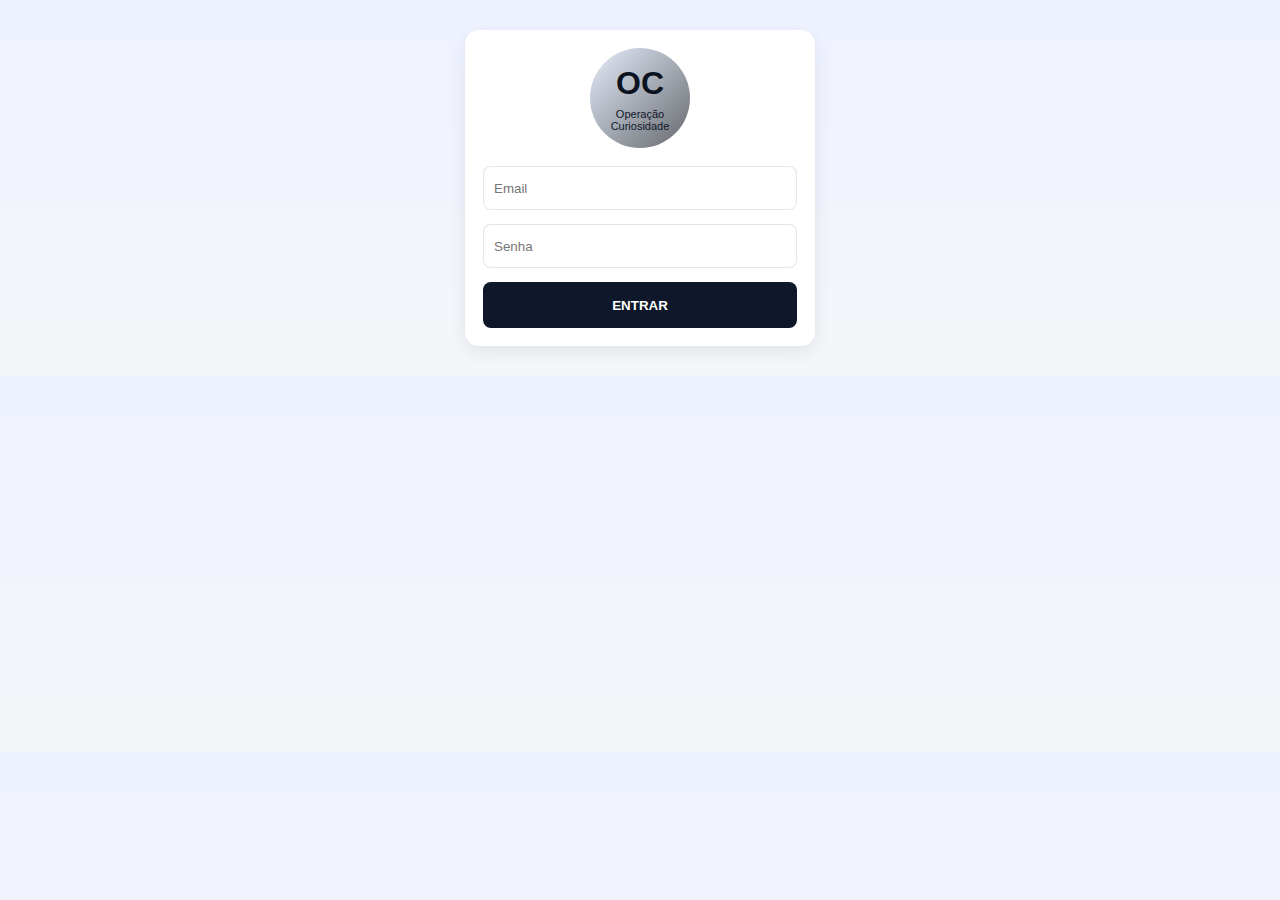
<file: operacao_curiosidade/Index.html>
<!DOCTYPE html>
<html lang="pt-BR">
<head>
  <meta charset="UTF-8" />
  <meta name="viewport" content="width=device-width, initial-scale=1" />
  <title>Login - Operação Curiosidade</title>
  <link rel="stylesheet" href="Style.css" />
</head>
<body>

  <form id="formLogin">
    <div class="logo-circle">
      <div class="main-text">OC</div>
      <div class="subtitle">Operação Curiosidade</div>
    </div>

    <input type="email" placeholder="Email" name="email" required />
    <input type="password" placeholder="Senha" name="senha" required />

    <button type="submit">ENTRAR</button>
  </form>

  <script src="Script.js"></script>
</body>
</html>
</file>
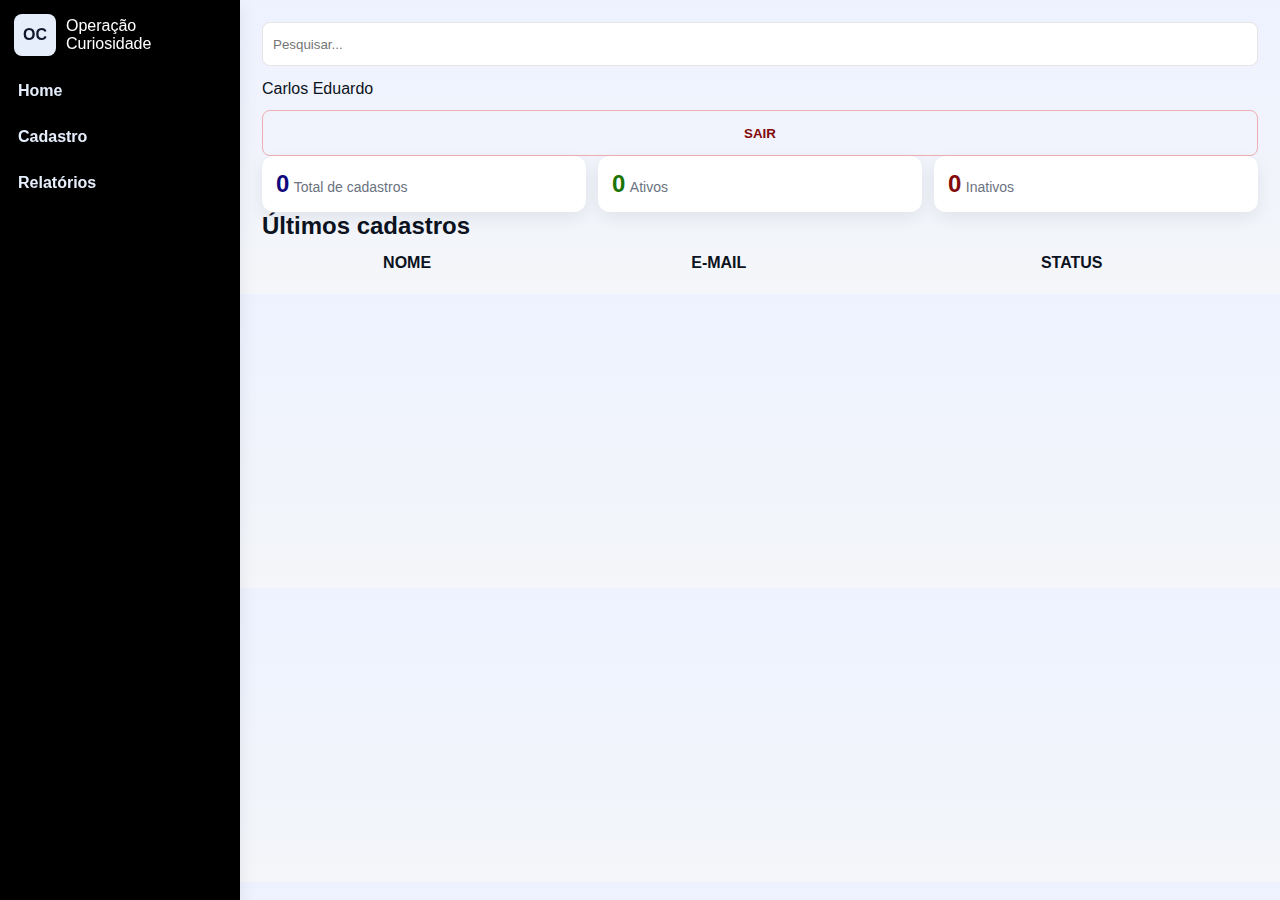
<file: operacao_curiosidade/Index2.html>
<!DOCTYPE html>
<html lang="pt-BR">
<head>
  <meta charset="UTF-8">
  <meta name="viewport" content="width=device-width, initial-scale=1">
  <title>Dashboard - Operação Curiosidade</title>
  <link rel="stylesheet" href="Style.css">
</head>
<body>

  <aside class="sidebar">
    <div class="logo">
      <span class="logo-text"><strong>OC</strong></span>
      <span>Operação Curiosidade</span>
    </div>

    <nav class="menu">
      <ul>
        <li><a href="#">Home</a></li>
        <li><a href="#">Cadastro</a></li>
        <li><a href="#">Relatórios</a></li>
      </ul>
    </nav>
  </aside>

  <div class="main-content">

    <header class="topbar">
      <input type="search" id="pesquisar" placeholder="Pesquisar...">
      <div class="user-info">
        <div class="user-avatar"></div>
        <span id="nomeUsuario">Carlos Eduardo</span>
        <button class="logout" onclick="logout()">SAIR</button>
      </div>
    </header>

    <section class="dashboard-cards">
      <div class="card">
        <span class="number blue" id="totalCadastros">0</span>
        <span class="description">Total de cadastros</span>
      </div>

      <div class="card">
        <span class="number green" id="ativos">0</span>
        <span class="description">Ativos</span>
      </div>

      <div class="card">
        <span class="number red" id="inativos">0</span>
        <span class="description">Inativos</span>
      </div>
    </section>

    <section class="latest-registrations">
      <h2>Últimos cadastros</h2>

      <table>
        <thead>
          <tr>
            <th>NOME</th>
            <th>E-MAIL</th>
            <th>STATUS</th>
          </tr>
        </thead>
        <tbody id="listaUsuarios"></tbody>
      </table>
    </section>

  </div>

  <script src="Script.js"></script>
</body>
</html>
</file>
<file: operacao_curiosidade/Style.css>
/* =======================================
   BASE — MOBILE FIRST
======================================= */
* {
  box-sizing: border-box;
  margin: 0;
  padding: 0;
}

:root {
  --bg: #f4f6f9;
  --card: #ffffff;
  --muted: #6b7280;
  --accent: #0f172a;
  --blue: #0f097d;
  --green: #1a7401;
  --red: #820a0a;
  --radius: 10px;
  --shadow: 0 6px 18px rgba(18,24,40,0.08);
  font-family: "Segoe UI", Roboto, sans-serif;
}

body {
  background: linear-gradient(180deg, #eef2ff 0%, var(--bg) 100%);
  color: #0b1220;
  padding: 12px;
}


/* FORM LOGIN */
form {
  width: 100%;
  max-width: 350px;
  margin: 30px auto;
  padding: 18px;
  background: var(--card);
  border-radius: 14px;
  box-shadow: var(--shadow);
  text-align: center;
}

/* Logo */
.logo-circle {
  width: 100px;
  height: 100px;
  background: linear-gradient(135deg, #e6eefc, #65686c);
  border-radius: 50%;
  margin: 0 auto 18px auto;
  display: flex;
  align-items: center;
  justify-content: center;
  flex-direction: column;
}

.logo-circle .main-text {
  font-size: 32px;
  font-weight: 800;
}

.logo-circle .subtitle {
  font-size: 11px;
  margin-top: 6px;
  color: var(--accent);
}

/* Inputs */
input[type="email"],
input[type="password"],
input[type="search"] {
  width: 100%;
  height: 44px;
  padding: 0 10px;
  border-radius: 8px;
  border: 1.5px solid rgba(0,0,0,0.1);
  margin-bottom: 14px;
  background: #fff;
}

input:focus {
  border-color: var(--blue);
  box-shadow: 0 0 8px rgba(37,99,235,0.2);
  outline: none;
}

/* Buttons */
button {
  width: 100%;
  height: 46px;
  border: none;
  border-radius: 8px;
  background: var(--accent);
  color: #fff;
  font-weight: 700;
  cursor: pointer;
}

button.logout {
  background: transparent;
  color: var(--red);
  border: 1.5px solid rgba(239,68,68,0.4);
  margin-top: 12px;
}

.sidebar {
  width: 100%;
  background: #000000;
  padding: 14px;
  border-radius: 12px;
  box-shadow: var(--shadow);
  color: white;
  margin-bottom: 22px;
}

.sidebar .logo {
  display: flex;
  align-items: center;
  gap: 10px;
}

.logo .logo-text {
  width: 42px;
  height: 42px;
  background: #e6eefc;
  color: var(--accent);
  border-radius: 8px;
  font-weight: 800;
  font-size: 16px;
  display: flex;
  align-items: center;
  justify-content: center;
}

.menu ul {
  list-style: none;
  margin-top: 18px;
}

.menu li {
  margin-bottom: 12px;
}

.menu a {
  text-decoration: none;
  color: #e6eefc;
  font-weight: 600;
  display: block;
  padding: 8px 4px;
  border-radius: 6px;
}

.menu a:hover {
  background: rgba(255,255,255,0.1);
}

/* Main area */
.main-content {
  padding: 4px;
}

/* Cards — Mobile empilha */
.dashboard-cards {
  display: flex;
  flex-direction: column;
  gap: 12px;
}

.card {
  background: var(--card);
  padding: 14px;
  border-radius: 12px;
  box-shadow: var(--shadow);
}

.card .number {
  font-size: 24px;
  font-weight: 800;
}

.card .description {
  font-size: 14px;
  color: var(--muted);
}

.number.blue { color: var(--blue); }
.number.green { color: var(--green); }
.number.red { color: var(--red); }

/* Table — Mobile vira cartões */
table {
  width: 100%;
  border-collapse: collapse;
  margin-top: 14px;
  display: block;
}

thead {
  display: none;
}

tbody tr {
  background: var(--card);
  padding: 12px;
  border-radius: 12px;
  margin-bottom: 12px;
  box-shadow: var(--shadow);
  display: block;
}

tbody td {
  display: flex;
  justify-content: space-between;
  padding: 8px 4px;
  border-bottom: 1px solid rgba(0,0,0,0.06);
}

td.inactive {
  color: var(--muted);
  font-weight: 600;
}

/* =======================================
   BREAKPOINTS — MOBILE FIRST
======================================= */

/* Tablet ≥ 640px */
@media (min-width: 640px) {

  .dashboard-cards {
    flex-direction: row;
    flex-wrap: wrap;
  }

  .card {
    flex: 1 1 calc(50% - 12px);
  }
}

/* Desktop ≥ 960px */
@media (min-width: 960px) {

  body {
    padding: 0;
  }

  .sidebar {
    position: fixed;
    width: 240px;
    height: 100vh;
    border-radius: 0;
    margin-bottom: 0;
  }

  .main-content {
    margin-left: 240px;
    padding: 22px;
  }

  .card {
    flex: 1 1 calc(33.3% - 12px);
  }

  /* Tabela normal no desktop */
  table {
    display: table;
  }

  thead {
    display: table-header-group;
  }

  tbody tr {
    display: table-row;
    border-radius: 0;
    box-shadow: none;
    padding: 0;
  }

  tbody td {
    display: table-cell;
    padding: 12px 16px;
    border-bottom: 1px solid rgba(0,0,0,0.05);
  }
}

/* Desktop grande ≥ 1280px */
@media (min-width: 1280px) {

  .main-content {
    max-width: 1200px;
    margin: 0 auto 0 240px;
  }
}
</file>
